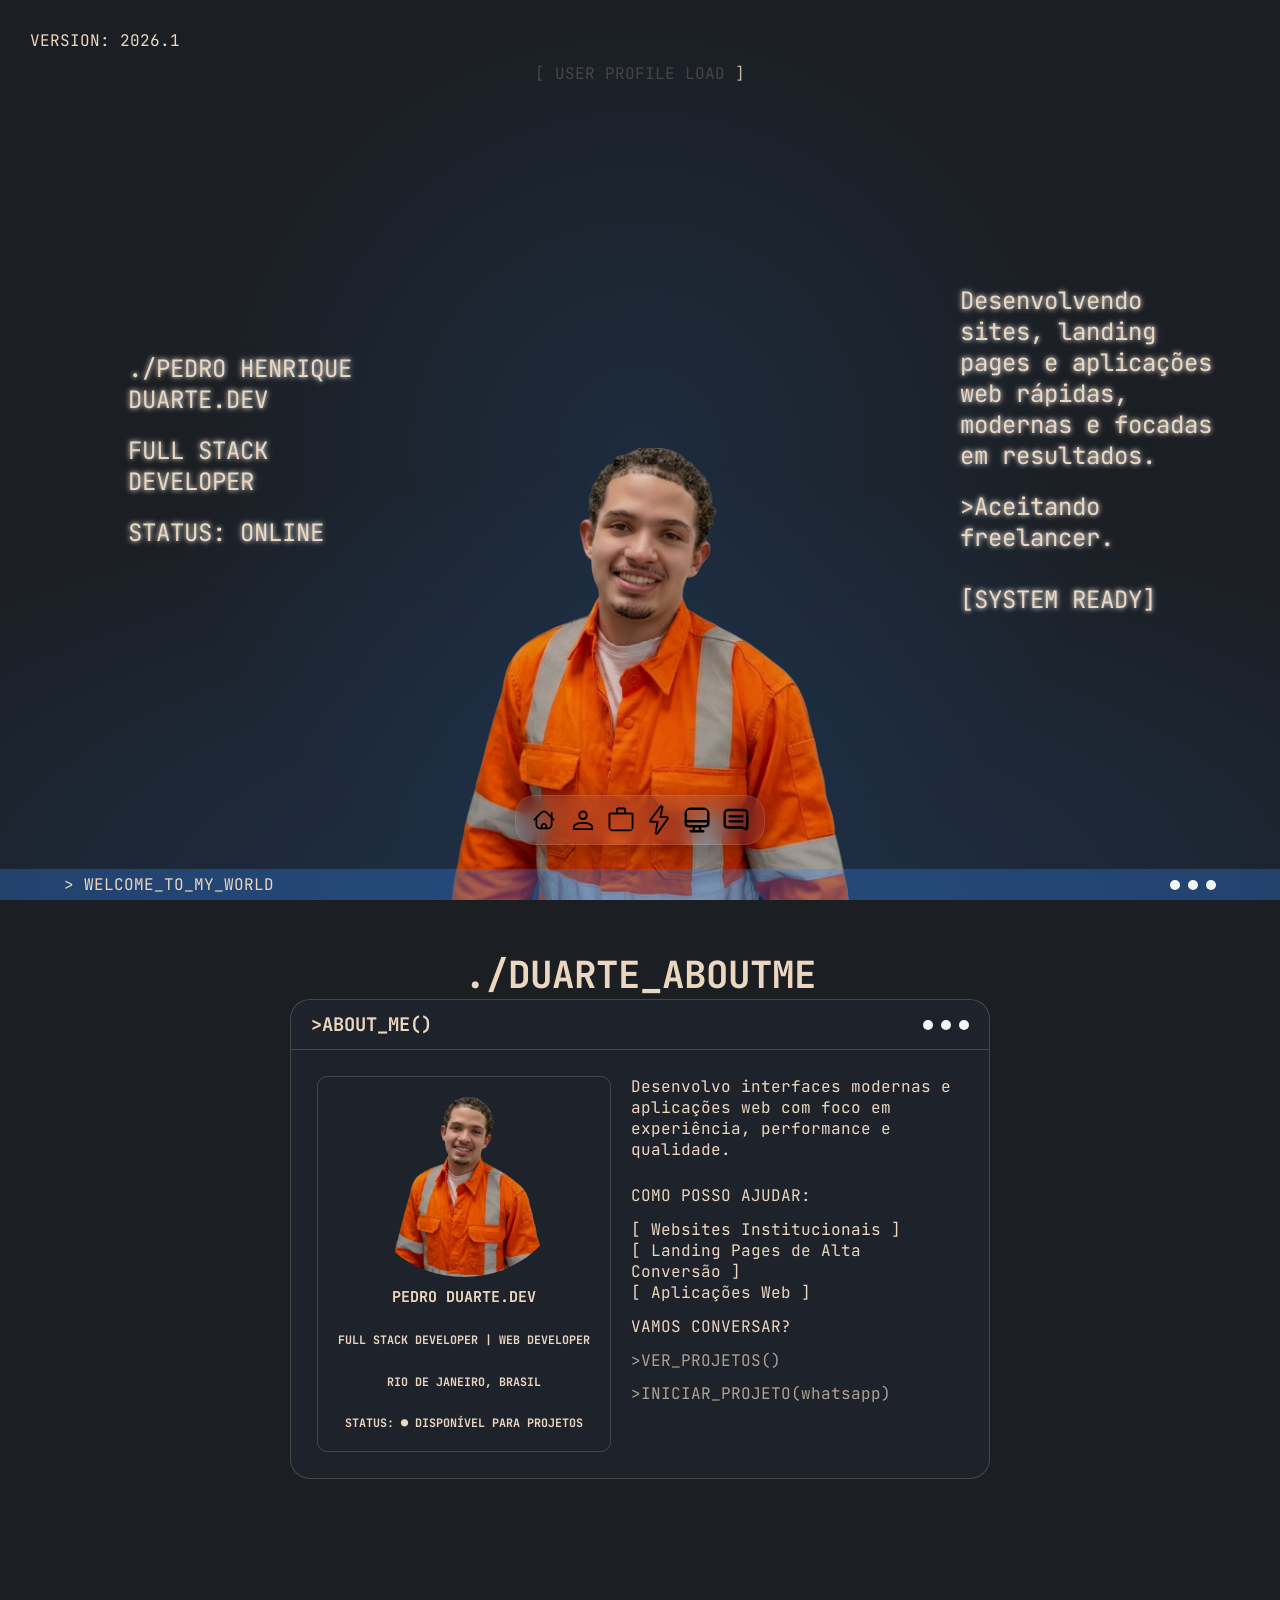
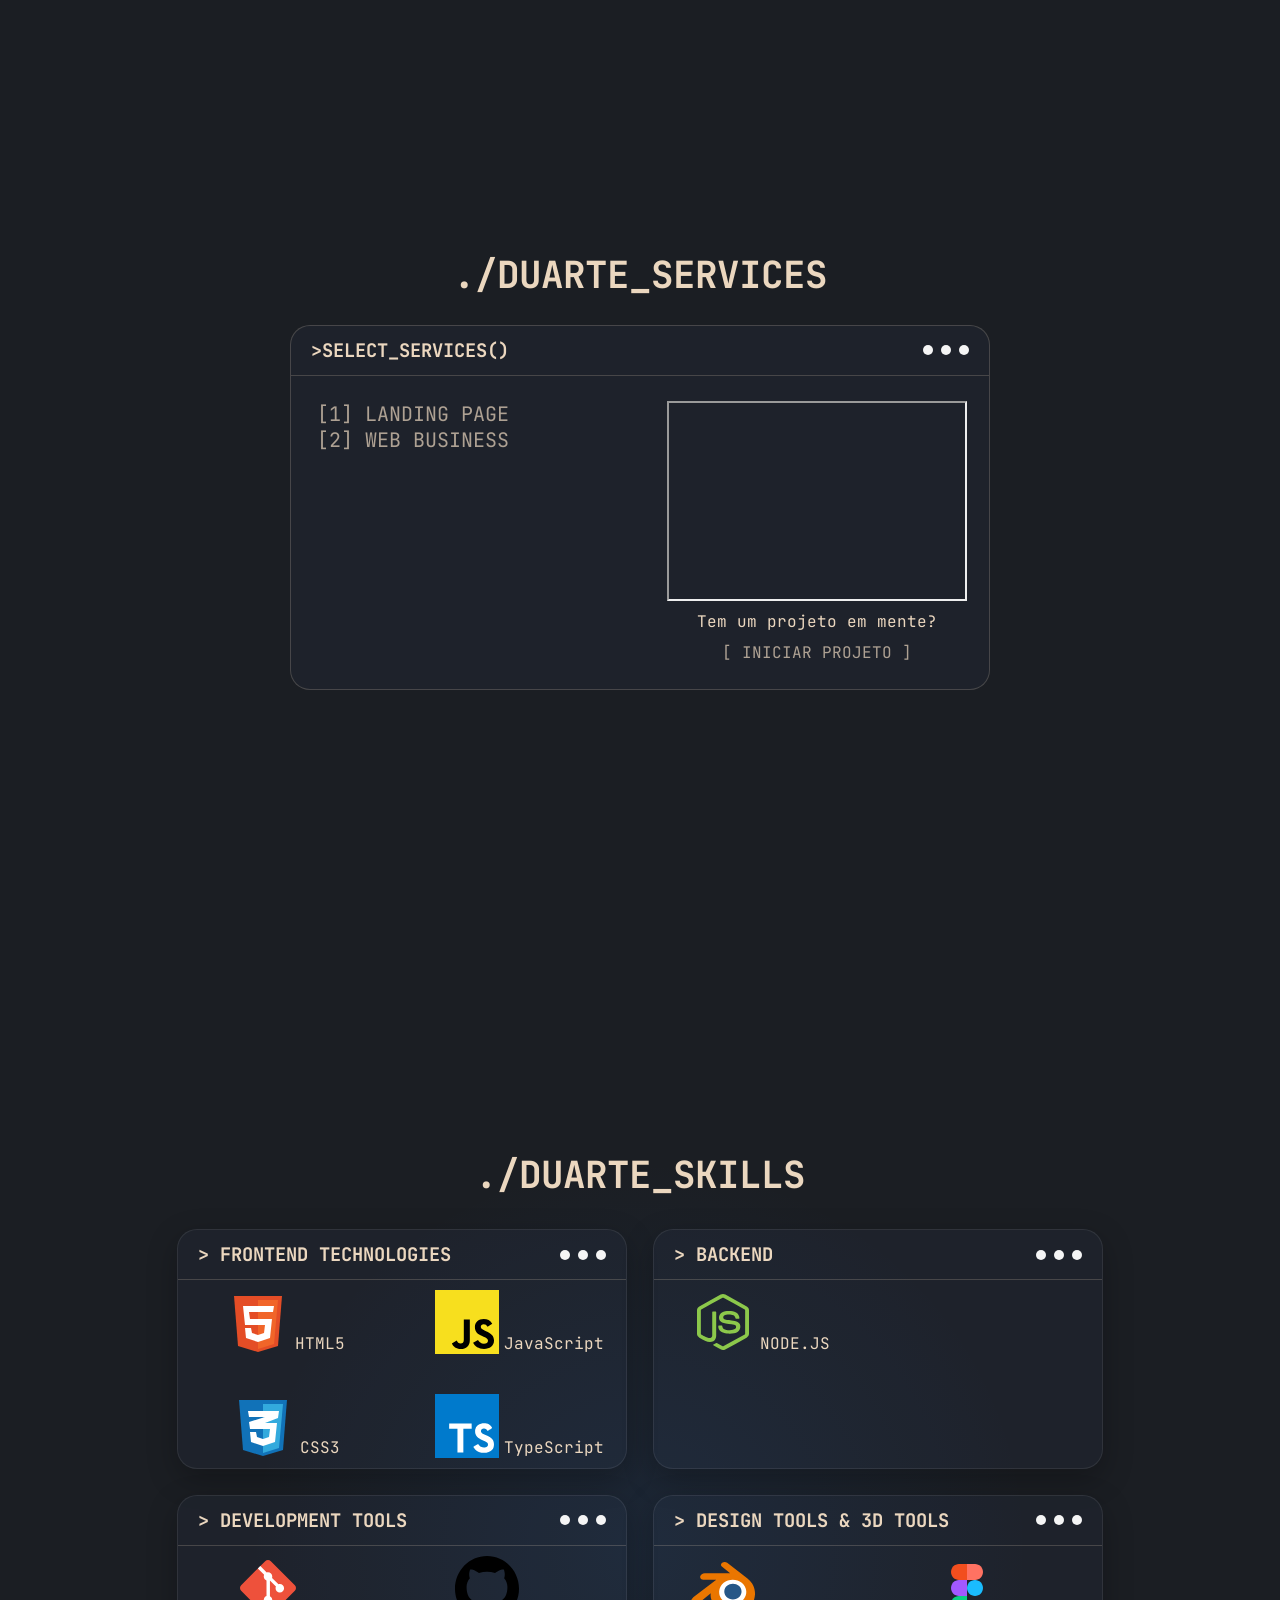
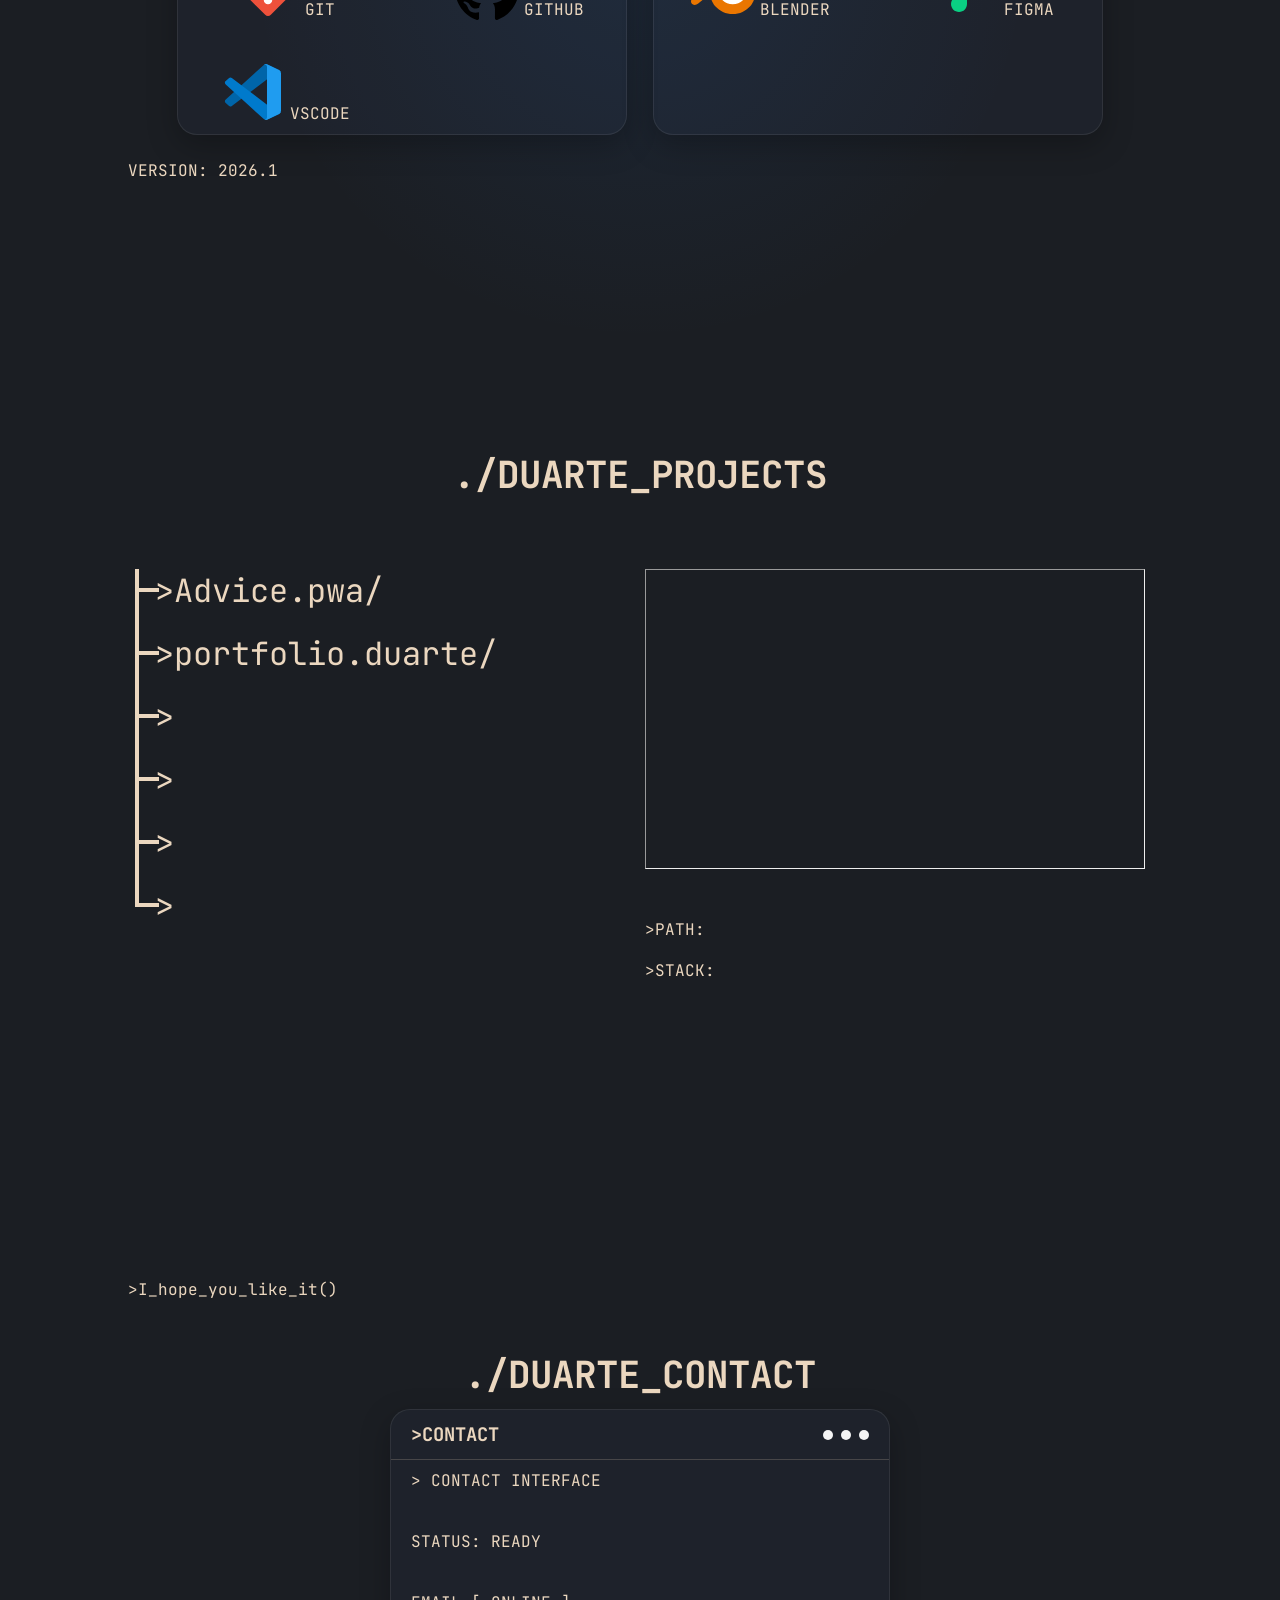
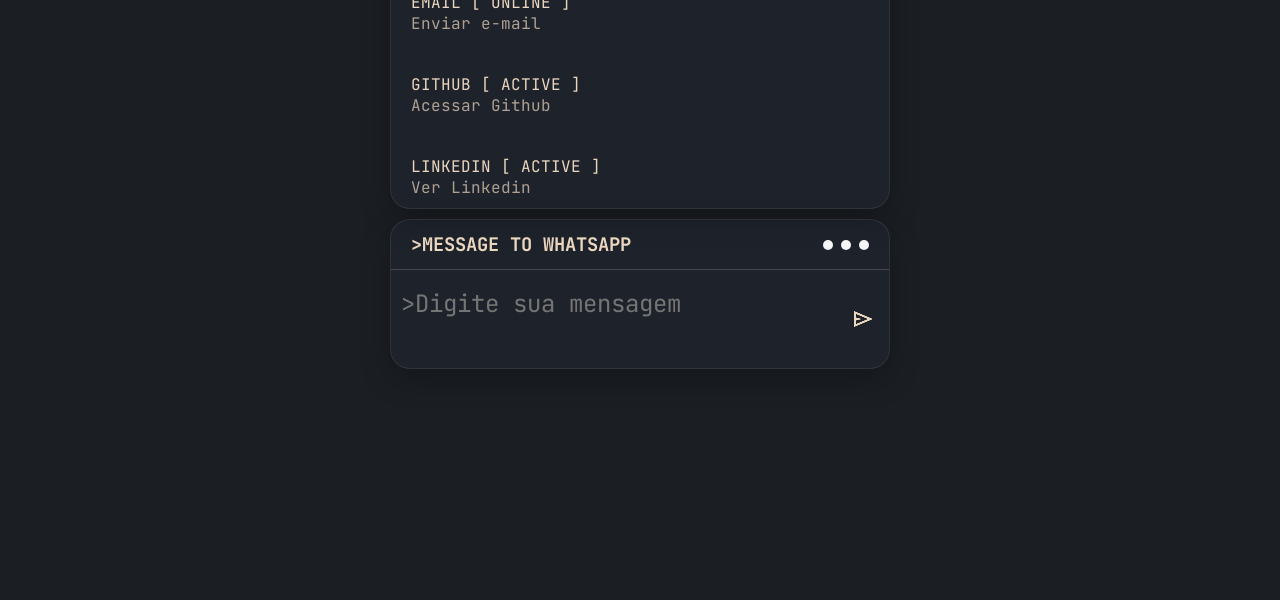
<file: index.html>
<!doctype html>
<html lang="pt-BR">
  <head>
    <meta charset="UTF-8" />
    <meta name="viewport" content="width=device-width, initial-scale=1.0" />
    <title>Portfólio Duarte</title>
    <link rel="stylesheet" href="src/styles/main.css" />
  </head>

  <body>
    <aside class="nav-bar">
      <a href="#hero"
        ><img
          src="src/assets/icons/home-20-svgrepo-com.svg"
          alt="Go to hero section"
      />
      <p>Home</p>
    </a>
      <a href="#aboutMe"
        ><img
          src="src/assets/icons/person_48dp_000000_FILL0_wght400_GRAD0_opsz48.svg"
          alt="Go to aboutMe section"
      /><p>About</p></a>
      <a href="#services"
        ><img
          src="src/assets/icons/work_48dp_000000_FILL0_wght400_GRAD0_opsz48.svg"
          alt="Go to services section"
      /><p>Services</p></a>
      <a href="#skills"
        ><img
          src="src/assets/icons/energy-svgrepo-com.svg"
          alt="Go to skills section"
      /><p>Skills</p></a>
      <a href="#projects"
        ><img
          src="src/assets/icons/monitor-alt-1-svgrepo-com.svg"
          alt="Go to projects section"
      /><p>Projects</p></a>
      <a href="#contact"
        ><img
          src="src/assets/icons/message-square-lines-alt-svgrepo-com.svg"
          alt="Go to contact section"
      /><p>Contact</p></a>
    </aside>
    <main>
      <section id="hero">
        <picture class="hero-background"></picture>
        <div class="hero-system">
          <span>VERSION: 2026.1</span>
        </div>

        <div class="profile-load shimmer-text">
          <span>[ USER PROFILE LOAD ]</span>
        </div>

        <div class="hero-content">
          <div class="hero-info text-glow">
            <p>
              ./PEDRO HENRIQUE<br />
              <span>DUARTE.DEV</span>
            </p>

            <p>
              FULL STACK<br />
              DEVELOPER
            </p>

            <p>STATUS: ONLINE</p>
          </div>
          <div class="hero-image">
            <img
              fetchpriority="high"
              src="src/assets/images/result-sem-fundo.webp"
              alt="Pedro Henrique Duarte"
            />
          </div>
          <div class="hero-description text-glow">
            <p>
              Desenvolvendo sites, landing pages e aplicações web rápidas,
              modernas e focadas em resultados.
            </p>

            <span
              >>Aceitando freelancer. <br /><br />
              [SYSTEM READY]</span
            >
          </div>
        </div>

        <div class="footer hero-footer">
          <div class="hero-footer-content">
            <p>&gt; WELCOME_TO_MY_WORLD</p>

            <div class="meatball">
              <span class="point"></span>
              <span class="point"></span>
              <span class="point"></span>
            </div>
          </div>
        </div>
      </section>
      <section class="aboutMe" id="aboutMe">
                <div class="section-title">
          <h3>./Duarte_AboutMe</h3>
        </div>
        <div class="aboutMe-container">
          <div class="aboutMe-card">
            <div class="card-header">
              <h3>>ABOUT_ME()</h3>
              <div class="meatball">
                <span class="point"></span>
                <span class="point"></span>
                <span class="point"></span>
              </div>
            </div>
            <div class="card-content-aboutMe">
              <div class="left-card-aboutMe">
                <img src="src/assets/images/result-sem-fundo.webp" alt="" />
                <div class="aboutMe-infos">
                  <ul>
                    <li><h2>PEDRO DUARTE.DEV</h2></li>
                    <li><h3>Full Stack Developer | Web Developer</h3></li>
                    <li><h3>Rio de Janeiro, Brasil</h3></li>
                    <li><h3>STATUS: ● Disponível para projetos</h3></li>
                  </ul>
                </div>
              </div>
              <div class="right-card-aboutMe">
                <p>
                  Desenvolvo interfaces modernas e aplicações web com foco em
                  experiência, performance e qualidade.
                </p>
                <p></p>
                <p>COMO POSSO AJUDAR:</p>
                <ul>
                  <li>[ Websites Institucionais ]</li>
                  <li>[ Landing Pages de Alta Conversão ]</li>
                  <li>[ Aplicações Web ]</li>
                </ul>
                <p>VAMOS CONVERSAR?</p>
                <a href="#projects">>VER_PROJETOS()</a>
                <a href="#contact">>INICIAR_PROJETO(whatsapp)</a>
              </div>
            </div>
          </div>
        </div>
      </section>

      <section class="services" id="services">
          <div class="section-title">
          <h3>./Duarte_Services</h3>
        </div>
        <div class="service-container">
          <div class="service-card">
            <div class="card-header">
              <h3>>SELECT_SERVICES()</h3>
              <div class="meatball">
                <span class="point"></span>
                <span class="point"></span>
                <span class="point"></span>
              </div>
            </div>
            <div class="card-content-service">
              <div class="services-info">
                <ul class="service-options">
                  <li data-service="landingPage">[1] LANDING PAGE</li>
                  <li data-service="webBusiness">[2] WEB BUSINESS</li>
                </ul>
                <div class="service-info-text">
                  <p class="service-description"></p>
                  <div class="service-info-category">
                    <ul class="service-ideal"></ul>
                    <ul class="service-delivery"></ul>
                  </div>
                </div>
              </div>
              <div class="container-frame-service">
                <iframe
                  id="service-photo"
                  class="service-frame"
                  src=""
                  title="Demonstração dos Serviços"
                  loading="lazy"
                  scrolling="no"
                >
                </iframe>
                <div class="service-start-options">
                  <p>Tem um projeto em mente?</p>
                  <a href="#contact" class="service-start"
                    >[ INICIAR PROJETO ]</a
                  >
                </div>
              </div>
            </div>
          </div>
        </div>
      </section>

      <section class="skills" id="skills">
        <div class="section-title">
          <h3>./Duarte_Skills</h3>
        </div>

        <div class="skills-container">
          <div class="skills-card">
            <div class="card-header">
              <h3>> FRONTEND TECHNOLOGIES</h3>
              <div class="meatball">
                <span class="point"></span>
                <span class="point"></span>
                <span class="point"></span>
              </div>
            </div>
            <div class="card-content">
              <div class="skill-item">
                <img
                  class="skill-icon"
                  src="src/assets/icons/html-5-svgrepo-com.svg"
                  loading="lazy"
                  alt="HTML5"
                  decoding="async"
                />
                <span>HTML5</span>
              </div>
              <div class="skill-item">
                <img
                  class="skill-icon"
                  src="src/assets/icons/javascript-logo-svgrepo-com.svg"
                  loading="lazy"
                  decoding="async"
                  alt="Icone JAVASCRIPT"
                />
                <span>JavaScript</span>
              </div>
              <div class="skill-item">
                <img
                  class="skill-icon"
                  src="src/assets/icons/css-3-svgrepo-com.svg"
                  loading="lazy"
                  alt="Icone CSS3"
                  decoding="async"
                />
                <span>CSS3</span>
              </div>
              <div class="skill-item">
                <img
                  class="skill-icon"
                  src="src/assets/icons/typescript-icon-svgrepo-com.svg"
                  loading="lazy"
                  alt="Icone TYPESCRIPT"
                  decoding="async"
                />
                <span>TypeScript</span>
              </div>
            </div>
          </div>
          <div class="skills-card">
            <div class="card-header">
              <h3>> BACKEND</h3>
              <div class="meatball">
                <span class="point"></span>
                <span class="point"></span>
                <span class="point"></span>
              </div>
            </div>
            <div class="card-content">
              <div class="skill-item">
                <img
                  class="skill-icon"
                  src="src/assets/icons/node-js-svgrepo-com.svg"
                  loading="lazy"
                  alt="Icone NODE.JS"
                  decoding="async"
                />
                <span>NODE.JS</span>
              </div>
            </div>
          </div>
          <div class="skills-card">
            <div class="card-header">
              <h3>> DEVELOPMENT TOOLS</h3>
              <div class="meatball">
                <span class="point"></span>
                <span class="point"></span>
                <span class="point"></span>
              </div>
            </div>
            <div class="card-content">
              <div class="skill-item">
                <img
                  class="skill-icon"
                  src="src/assets/icons/git-svgrepo-com.svg"
                  loading="lazy"
                  decoding="async"
                  alt="Icone GIT"
                />
                <span>GIT</span>
              </div>
              <div class="skill-item">
                <img
                  class="skill-icon"
                  src="src/assets/icons/github-142-svgrepo-com.svg"
                  loading="lazy"
                  alt="Icone GITHUB"
                  decoding="async"
                />
                <span>GITHUB</span>
              </div>
              <div class="skill-item">
                <img
                  class="skill-icon"
                  src="src/assets/icons/vscode-svgrepo-com.svg"
                  loading="lazy"
                  decoding="async"
                  alt="Icone VSCODE"
                />
                <span>VSCODE</span>
              </div>
            </div>
          </div>
          <div class="skills-card">
            <div class="card-header">
              <h3>> DESIGN TOOLS & 3D TOOLS</h3>
              <div class="meatball">
                <span class="point"></span>
                <span class="point"></span>
                <span class="point"></span>
              </div>
            </div>
            <div class="card-content">
              <div class="skill-item">
                <img
                  class="skill-icon"
                  src="src/assets/icons/blender-svgrepo-com.svg"
                  loading="lazy"
                  alt="Icone Blender"
                  decoding="async"
                />
                <span>BLENDER</span>
              </div>
              <div class="skill-item">
                <img
                  class="skill-icon"
                  src="src/assets/icons/figma-svgrepo-com.svg"
                  loading="lazy"
                  alt="Icone FIGMA"
                  decoding="async"
                />
                <span>FIGMA</span>
              </div>
            </div>
          </div>
          <footer class="skills-footer footer">
            <p>VERSION: 2026.1</p>
          </footer>
        </div>
      </section>
      <section id="projects">
        <!-- <div class="projects-transition">
        <div class="projects-header">
          <p>>cd ./Duarte_Projects</p>
        </div>

        <div class="progress-bar">
          <div class="progress"></div>
        </div>

        <footer class="projects-footer">
          <p>VERSION: 2026.1</p>
        </footer>
      </div> -->

        <div class="projects-interface">
          <div class="section-title">
            <h3>./Duarte_Projects</h3>
          </div>

          <div class="projects-content">
            <aside class="projects-tree">
              <ul>
                <li class="project">></li>
                <li class="project">></li>
                <li class="project">></li>
                <li class="project">></li>
                <li class="project">></li>
                <li class="project">></li>
              </ul>
            </aside>
            <article class="project-details">
              <div class="project-image">
                <a target="_blank" class="project-git" id="project-git">
                  <iframe
                    id="project-photo"
                    class="project-frame"
                    src=""
                    title="Demonstração do Projeto Flutuante"
                    loading="lazy"
                    scrolling="no"
                  >
                  </iframe>

                  <p id="project-description" class="project-description"></p>
                </a>
              </div>

              <ul class="project-info">
                <li>>PATH:</li>

                <li>>STACK:</li>
              </ul>
            </article>
          </div>
        </div>
        <footer class="projects-footer footer">
          <p>>I_hope_you_like_it()</p>
        </footer>
      </section>
      <section id="contact">
        <!-- <div class="contact-transition">
        <div class="contact-header section-title">
          <p>>cd ./Duarte_Contact</p>
        </div>

        <div class="progress-bar">
          <div class="progress"></div>
        </div>

        <footer class="contact-footer footer">
          <p>VERSION: 2026.1</p>
        </footer>
      </div> -->
        <div class="contact-interface">
          <div class="contact-title section-title">
            <h3>./Duarte_Contact</h3>
          </div>
          <div class="contact-card">
            <div class="card-header">
              <h3>&gt;CONTACT</h3>
              <div class="meatball">
                <span class="point"></span>
                <span class="point"></span>
                <span class="point"></span>
              </div>
            </div>
            <div class="card-content contact-content">
              <p>&gt; CONTACT INTERFACE</p>
              <p>STATUS: READY</p>
              <p>
                EMAIL [ ONLINE ]<br /><a
                  href="mailto:pedrohduarte007@gmail.com"
                  target="_blank"
                  >Enviar e-mail</a
                >
              </p>
              <p>
                GITHUB [ ACTIVE ]<br /><a
                  href="https://github.com/Phduartebjj"
                  target="_blank"
                  >Acessar Github</a
                >
              </p>
              <p>
                LINKEDIN [ ACTIVE ]<br /><a
                  href="https://linkedin.com/in/pedro-duarte-7b3b0b361"
                  target="_blank"
                  >Ver Linkedin</a
                >
              </p>
            </div>
          </div>
          <div class="contact-card card-message">
            <div class="card-header">
              <h3>&gt;MESSAGE TO WHATSAPP</h3>
              <div class="meatball">
                <span class="point"></span>
                <span class="point"></span>
                <span class="point"></span>
              </div>
            </div>
            <div class="card-content">
              <textarea
                name="contact-message"
                placeholder=">Digite sua mensagem"
                id="contact-message"
              ></textarea>
              <button
                id="btn-send-message"
                class="btn-send-message"
                type="submit"
              >
                <img src="src/assets/icons/send.png" alt="" />
              </button>
            </div>
          </div>
        </div>
      </section>
    </main>
    <script src="https://cdn.jsdelivr.net/npm/gsap@3.15/dist/gsap.min.js"></script>
    <script type="module" src="main.js" defer></script>
  </body>
</html>
</file>
<file: src/styles/main.css>
@import url(reset.css);
@import url(fonts.css);
@import url(variables.css);
@import url(base.css);
@import url(components/effects.css);
@import url(sections/hero.css);
@import url(components/footer.css);
@import url(components/aside-bar.css);
@import url(components/card.css);
@import url(sections/aboutMe.css);
@import url(sections/service.css);
@import url(sections/skills.css);
@import url(sections/projects.css);
@import url(sections/contact.css);
@import url(responsive.css);
</file>
